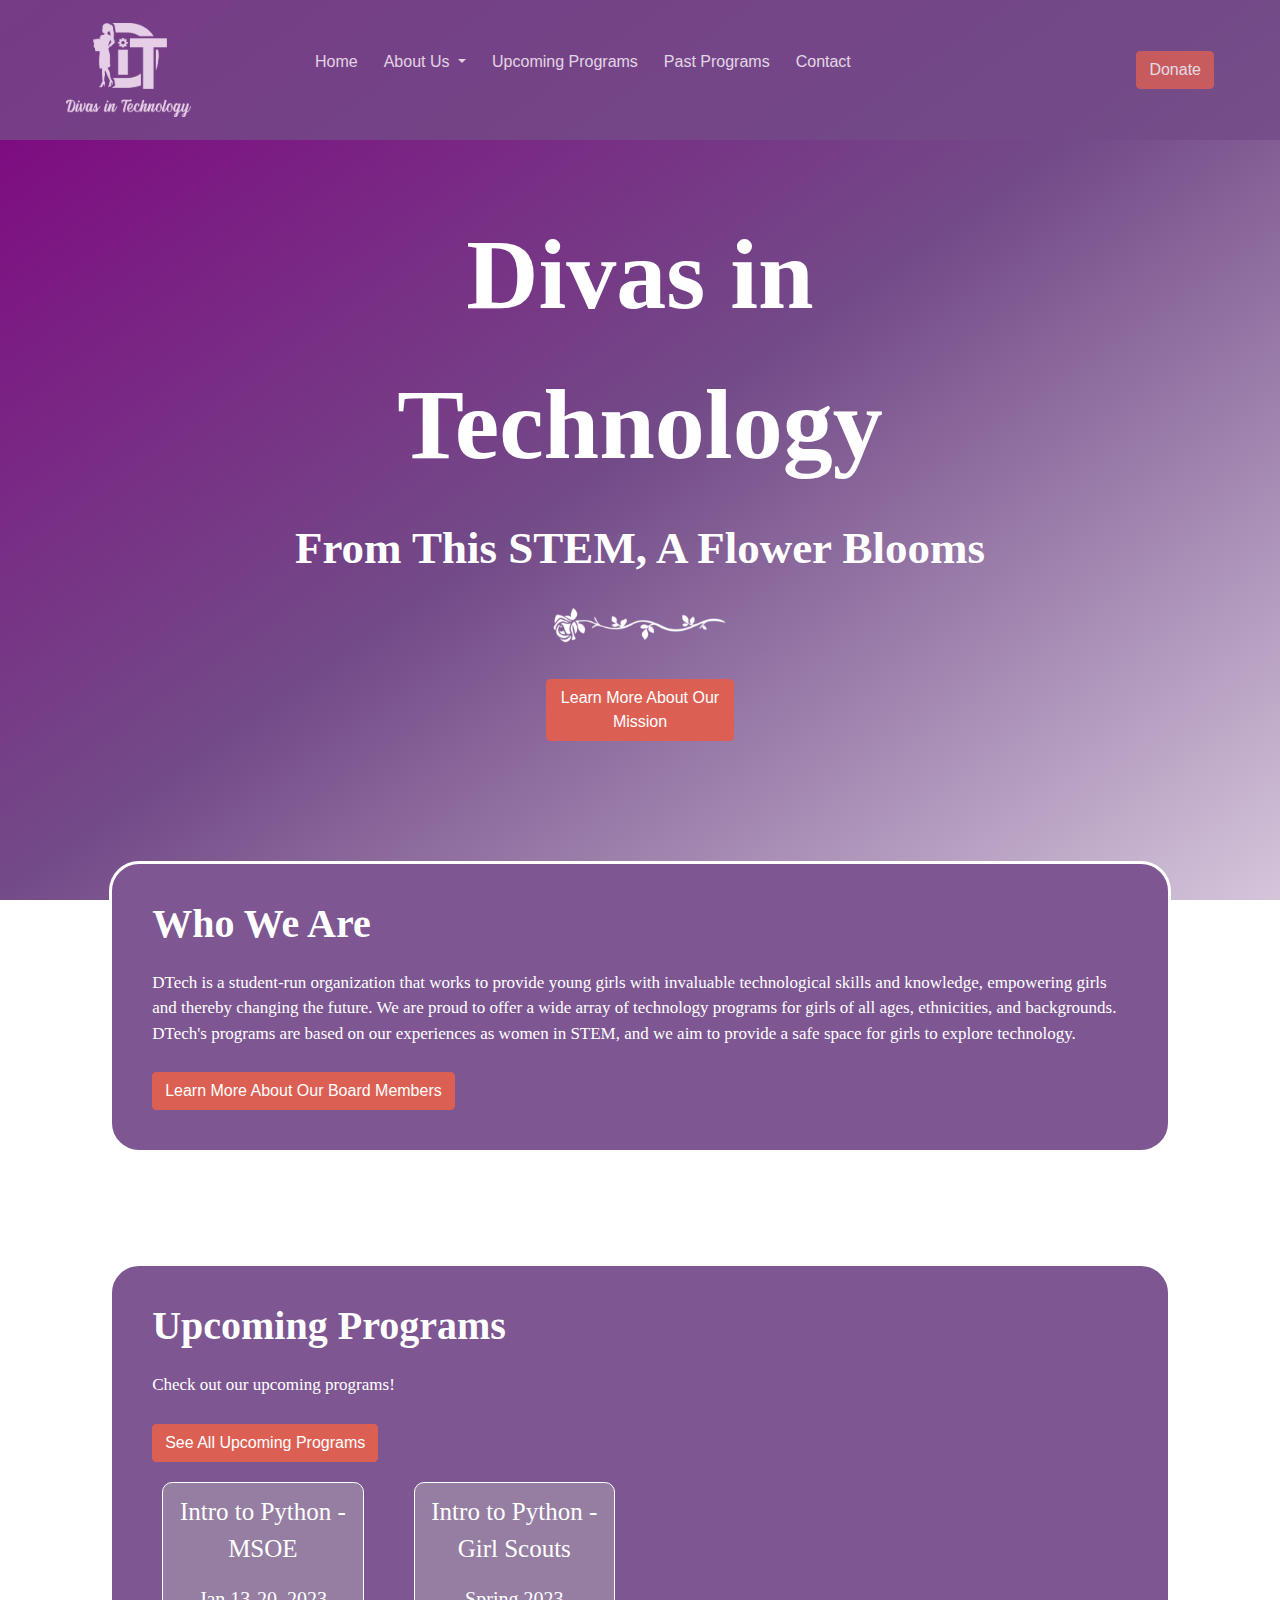
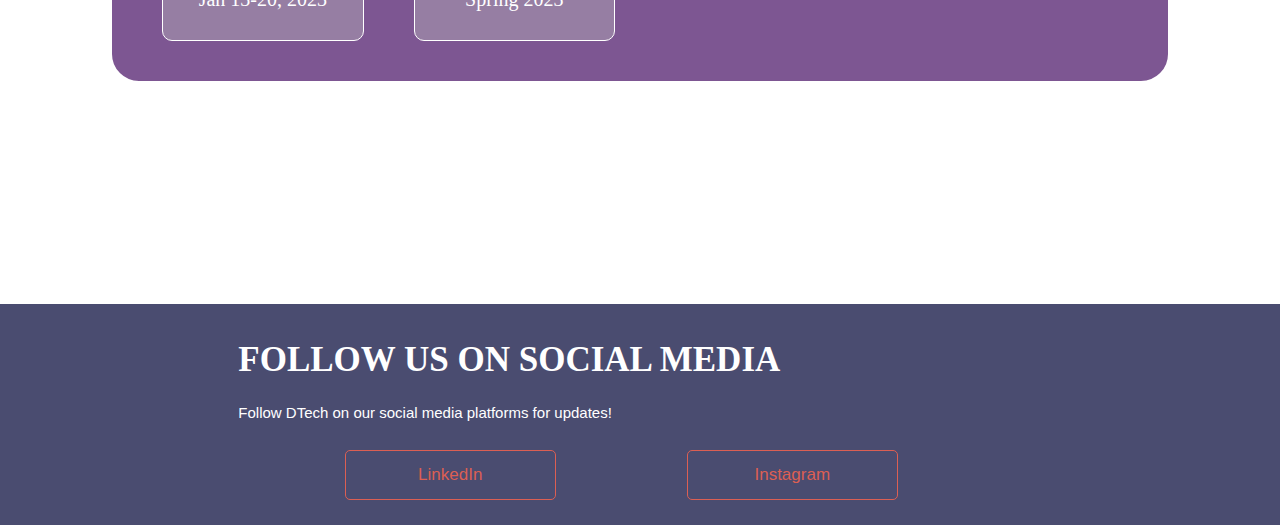
<file: index.html>
<!DOCTYPE html>
<html lang="en">
<head>
    <meta charset="UTF-8">
    <meta http-equiv="X-UA-Compatible" content="IE=edge">
    <meta name="viewport" content="width=device-width, initial-scale=1.0">
    <title>Divas in Technology</title>
    <link rel="stylesheet" href="styles/main.css">
    <link rel="stylesheet" href="styles/homePageStyles.css">
    <link rel="stylesheet" href="https://stackpath.bootstrapcdn.com/bootstrap/4.3.1/css/bootstrap.min.css" integrity="sha384-ggOyR0iXCbMQv3Xipma34MD+dH/1fQ784/j6cY/iJTQUOhcWr7x9JvoRxT2MZw1T" crossorigin="anonymous">
</head>
<body id="home-page">
    <!-- Navbar -->
    <nav class="navbar fixed-top navbar-expand-lg">
        <a class="navbar-brand" href="index.html"><img src="images/logo.png" id="navbar-logo"></a>
        <button class="navbar-toggler" type="button" data-toggle="collapse" data-target="#navbarNavDropdown" aria-controls="navbarNavDropdown" aria-expanded="false" aria-label="Toggle navigation">
            <img src="images/menuIcon.png" id="menu-icon">
            <span class="navbar-toggler-icon"></span>
        </button>

        <div class="collapse navbar-collapse" id="navbarNavDropdown">
            <ul class="navbar-nav mr-auto">
                <li class="nav-item active">
                    <a class="nav-link" href="index.html">Home <span class="sr-only">(current)</span></a>
                </li>
                <li class="nav-item dropdown">
                    <p class="nav-link dropdown-toggle" id="navbarDropdownMenuLink" data-toggle="dropdown" aria-haspopup="true" aria-expanded="false">
                        About Us
                    </p>
                    <div class="dropdown-menu" aria-labelledby="navbarDropdownMenuLink">
                        <a class="dropdown-item" href="pages/mission.html">Our Mission and Vision</a>
                        <a class="dropdown-item" href="pages/boardMembers.html">Board Members</a>
                        <a class="dropdown-item" href="pages/partners.html">Partners</a>
                        <a class="dropdown-item" href="pages/volunteers.html">Volunteers</a>
                    </div>
                </li>
                <li class="nav-item">
                    <a class="nav-link" href="pages/upcomingPrograms.html">Upcoming Programs</a>
                </li>
                <li class="nav-item">
                    <a class="nav-link" href="pages/pastPrograms.html">Past Programs</a>
                </li>
                <li class="nav-item">
                    <a class="nav-link" href="pages/contactUs.html">Contact</a>
                </li>
            </ul>
            <span class="navbar-text">
                <a href="#" target="_blank">
                    <button class="btn my-2 my-sm-0" id="donate-btn">Donate</button>
                </a>
            </span>
            <!-- <form class="form-inline my-2 my-lg-0">
                <input class="form-control mr-sm-2" type="search" placeholder="Search" aria-label="Search">
                <button class="btn my-2 my-sm-0" id="search-btn" type="submit">Search</button>
            </form> -->
        </div>
    </nav>

    <!-- Content -->
    <div class="container.fluid">
        <div class="row" style="margin-top: 100px;">
            <div class="col-md-2"></div>
            <div class="col-md-8" id="title">
                Divas in Technology
            </div>
        </div>
        <div class="row">
            <div class="col-md-2"></div>
            <div class="col-md-8" id="flower-motto">
                From This STEM, A Flower Blooms
            </div>
        </div>
        <div class="row">
            <div class="col-md-5"></div>
            <div class="col-md-2">
                <img src="images/flowerDivider.png" id="flower-divider">
            </div>
        </div>
        <div class="row">
            <div class="col-md-5"></div>
            <div class="col-md-2">
                <a href="pages/mission.html" role="button" class="btn btn-dark" id="link-btn">Learn More About Our Mission</a>
            </div>
        </div>
        
        <div class="row break-pt" id="arrow-link"></div>
        <div class="row">
            <div class="col-md-1"></div>
            <div class="col-md-10">
                <div class="box">
                    <p class="box-title">Who We Are</p>
                    <p class="box-paragraph">
                        DTech is a student-run organization that works to provide young girls with invaluable technological skills and knowledge, 
                        empowering girls and thereby changing the future. We are proud to offer a wide array of technology programs for girls of all ages, 
                        ethnicities, and backgrounds. DTech's programs are based on our experiences as women in STEM, and we aim to provide a safe space for 
                        girls to explore technology.
                    </p>
                    <a href="pages/boardMembers.html" role="button" class="btn btn-dark" id="link-btn">Learn More About Our Board Members</a>
                </div>
            </div>
        </div>
        <div class="row break-pt" id="arrow-link"></div>
        <div class="row">
            <div class="col-md-1"></div>
            <div class="col-md-10">
                <div class="box">
                    <p class="box-title">Upcoming Programs</p>
                    <p class="box-paragraph">
                        Check out our upcoming programs!
                    </p>
                    <a href="pages/upcomingPrograms.html" role="button" class="btn btn-dark" id="link-btn">See All Upcoming Programs</a>
                    <div class="row">
                        <div class="col-md-3">
                            <a href="pages/upcomingPrograms.html#program1" role="button" class="btn" id="upcoming-box">
                                <p class="program-title">Intro to Python - MSOE</p>
                                <p class="program-date">Jan 13-20, 2023</p>
                            </a>
                        </div>
                        <div class="col-md-3 upcoming-box">
                            <a href="pages/upcomingPrograms.html#program1" role="button" class="btn" id="upcoming-box">
                                <p class="program-title">Intro to Python - Girl Scouts</p>
                                <p class="program-date">Spring 2023</p>
                            </a>
                        </div>
                        <!-- Place holder -->
                        <!-- <div class="col-md-3 upcoming-box">
                            <p class="program-title">PROGRAM TITLE</p>
                            <p class="program-date">PROGRAM DATES</p>
                        </div> -->
                    </div>
                    <!-- Place holder -->
                    <!-- <div class="row">
                        <div class="col-md-3 upcoming-box">
                            <p class="program-title">PROGRAM TITLE</p>
                            <p class="program-date">PROGRAM DATES</p>
                        </div>
                    </div> -->
                </div>
            </div>
        </div>
        <div class="row break-pt" id="arrow-link"></div>


        <!-- Contact Us -->
        <div class="row break-pt"></div>
        <div class="row contact-bg">
            <div class="col-md-2"></div>
            <div class="col-md-8">
                <p id="contact-title">FOLLOW US ON SOCIAL MEDIA</p>
                <p id="contact-message">Follow DTech on our social media platforms for updates!</p>
            </div>
        </div>
        <div class="row contact-bg">
            <div class="col-md-2"></div>
            <div class="col-md-8">
                <a href="https://www.linkedin.com/company/divas-in-technology" target="_blank" class="link">
                    <button class="social-media">
                        LinkedIn
                    </button>
                </a>
                <a href="https://www.instagram.com/tech.divas/" target="_blank" class="link">
                    <button class="social-media">
                        Instagram
                    </button>
                </a>
            </div>
        </div>
    </div>

<!-- Bootstrap Javascript Links -->
<script src="https://code.jquery.com/jquery-3.3.1.slim.min.js" integrity="sha384-q8i/X+965DzO0rT7abK41JStQIAqVgRVzpbzo5smXKp4YfRvH+8abtTE1Pi6jizo" crossorigin="anonymous"></script>
<script src="https://cdnjs.cloudflare.com/ajax/libs/popper.js/1.14.7/umd/popper.min.js" integrity="sha384-UO2eT0CpHqdSJQ6hJty5KVphtPhzWj9WO1clHTMGa3JDZwrnQq4sF86dIHNDz0W1" crossorigin="anonymous"></script>
<script src="https://stackpath.bootstrapcdn.com/bootstrap/4.3.1/js/bootstrap.min.js" integrity="sha384-JjSmVgyd0p3pXB1rRibZUAYoIIy6OrQ6VrjIEaFf/nJGzIxFDsf4x0xIM+B07jRM" crossorigin="anonymous"></script>
</body>
</html>
</file>
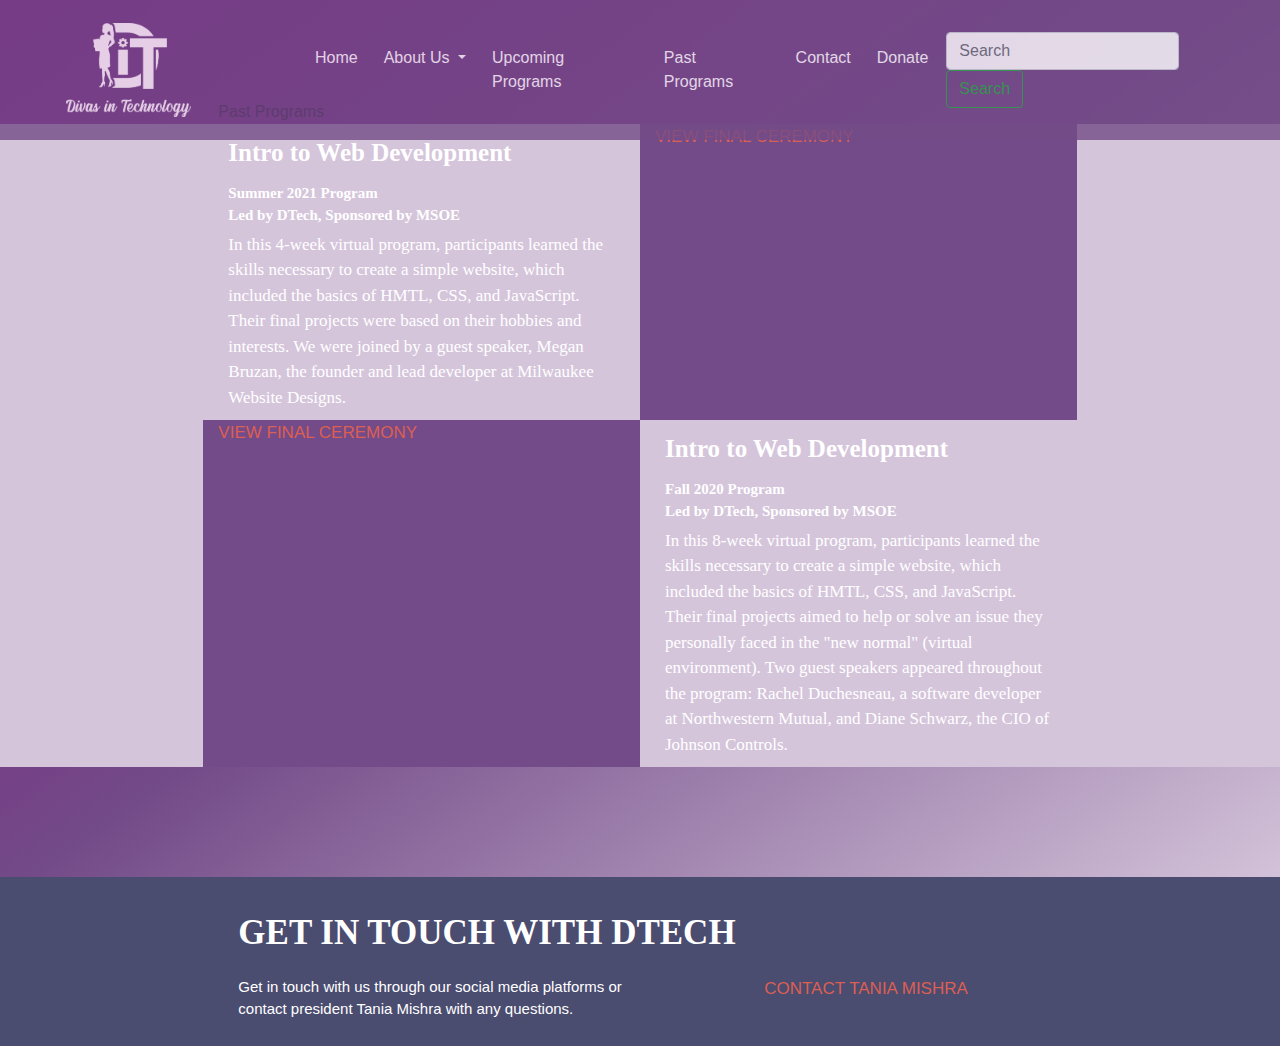
<file: pages/aboutUs.html>
<!DOCTYPE html>
<html lang="en">
<head>
    <meta charset="UTF-8">
    <meta http-equiv="X-UA-Compatible" content="IE=edge">
    <meta name="viewport" content="width=device-width, initial-scale=1.0">
    <title>Divas in Technology</title>
    <link rel="stylesheet" href="../styles/main.css">
    <link rel="stylesheet" href="../styles/pastProgramsStyles.css">
    <link rel="stylesheet" href="https://stackpath.bootstrapcdn.com/bootstrap/4.3.1/css/bootstrap.min.css" integrity="sha384-ggOyR0iXCbMQv3Xipma34MD+dH/1fQ784/j6cY/iJTQUOhcWr7x9JvoRxT2MZw1T" crossorigin="anonymous">
</head>
<body id="past-programs">
    <!-- Navbar -->
    <nav class="navbar fixed-top navbar-expand-lg">
        <a class="navbar-brand" href="../index.html"><img src="../images/logo.png" id="navbar-logo"></a>
        <button class="navbar-toggler" type="button" data-toggle="collapse" data-target="#navbarNavDropdown" aria-controls="navbarNavDropdown" aria-expanded="false" aria-label="Toggle navigation">
            <span class="navbar-toggler-icon"></span>
        </button>

        <div class="collapse navbar-collapse" id="navbarNavDropdown">
            <ul class="navbar-nav mr-auto">
                <li class="nav-item active">
                    <a class="nav-link" href="../index.html">Home <span class="sr-only">(current)</span></a>
                </li>
                <li class="nav-item dropdown">
                    <a class="nav-link dropdown-toggle" href="aboutUs.html" id="navbarDropdownMenuLink" data-toggle="dropdown" aria-haspopup="true" aria-expanded="false">
                        About Us
                    </a>
                    <div class="dropdown-menu" aria-labelledby="navbarDropdownMenuLink">
                        <a class="dropdown-item" href="boardMembers.html">Board Members</a>
                        <a class="dropdown-item" href="partners.html">Partners</a>
                        <a class="dropdown-item" href="volunteers.html">Volunteers</a>
                    </div>
                </li>
                <li class="nav-item">
                    <a class="nav-link" href="upcomingPrograms.html">Upcoming Programs</a>
                </li>
                <li class="nav-item">
                    <a class="nav-link" href="pastPrograms.html">Past Programs</a>
                </li>
                <li class="nav-item">
                    <a class="nav-link" href="contactUs.html">Contact</a>
                </li>
                <li class="nav-item">
                    <a class="nav-link" href="#">Donate</a>
                </li>
            </ul>
            <form class="form-inline my-2 my-lg-0">
                <input class="form-control mr-sm-2" type="search" placeholder="Search" aria-label="Search">
                <button class="btn btn-outline-success my-2 my-sm-0" type="submit">Search</button>
            </form>
        </div>
    </nav>

    <!-- Content -->
    <div class="container.fluid">
        <div class="row" style="margin-top: 100px;">
            <div class="col-md-2"></div>
            <div class="col-md-8" id="title">
                Past Programs
            </div>
        </div>
        <div class="row main-bg">
            <div class="col-md-2"></div>
            <div class="col-md-4 program-bg">
                <p class="program-title">Intro to Web Development</p>
                <p class="program-subheading">Summer 2021 Program</p>
                <p class="program-subheading">Led by DTech, Sponsored by MSOE</p>
                <p class="program-description">
                    In this 4-week virtual program, participants learned the skills necessary to create a simple website, which included the basics of HMTL, CSS, and JavaScript. Their final projects were based on their hobbies and interests. We were joined by a guest speaker, Megan Bruzan, the founder and lead developer at Milwaukee Website Designs.
                </p>
            </div>
            <div class="col-md-4 ceremony-bg">
                <!-- Add group picture here -->
                <a href="#" class="link ceremony-link">VIEW FINAL CEREMONY</a>
            </div>
        </div>
        <div class="row main-bg">
            <div class="col-md-2"></div>
            <div class="col-md-4 ceremony-bg">
                <!-- Add group picture here -->
                <a href="#" class="link ceremony-link">VIEW FINAL CEREMONY</a>
            </div>
            <div class="col-md-4 program-bg">
                <p class="program-title">Intro to Web Development</p>
                <p class="program-subheading">Fall 2020 Program</p>
                <p class="program-subheading">Led by DTech, Sponsored by MSOE</p>
                <p class="program-description">
                    In this 8-week virtual program, participants learned the skills necessary to create a simple website, which included the basics of HMTL, CSS, and JavaScript. Their final projects aimed to help or solve an issue they personally faced in the "new normal" (virtual environment). Two guest speakers appeared throughout the program: Rachel Duchesneau, a software developer at Northwestern Mutual, and Diane Schwarz, the CIO of Johnson Controls.
                </p>
            </div>
        </div>
        <!-- Contact Us -->
        <div class="row break-pt"></div>
        <div class="row contact-bg">
            <div class="col-md-2"></div>
            <div class="col-md-8">
                <p id="contact-title">GET IN TOUCH WITH DTECH</p>
                <!-- Add line break here -->
            </div>
        </div>
        <div class="row contact-bg">
            <div class="col-md-2"></div>
            <div class="col-md-4">
                <p id="contact-message">Get in touch with us through our social media platforms or contact president Tania Mishra with any questions.</p>
            </div>
            <div class="col-md-1"></div>
            <div class="col-md-3">
                <a href="#" class="link" id="contact-tania">CONTACT TANIA MISHRA</a>
                <!-- Add Instagram and LinkedIn links here -->
            </div>
        </div>
    </div>

<!-- Bootstrap Javascript Links -->
<script src="https://code.jquery.com/jquery-3.3.1.slim.min.js" integrity="sha384-q8i/X+965DzO0rT7abK41JStQIAqVgRVzpbzo5smXKp4YfRvH+8abtTE1Pi6jizo" crossorigin="anonymous"></script>
<script src="https://cdnjs.cloudflare.com/ajax/libs/popper.js/1.14.7/umd/popper.min.js" integrity="sha384-UO2eT0CpHqdSJQ6hJty5KVphtPhzWj9WO1clHTMGa3JDZwrnQq4sF86dIHNDz0W1" crossorigin="anonymous"></script>
<script src="https://stackpath.bootstrapcdn.com/bootstrap/4.3.1/js/bootstrap.min.js" integrity="sha384-JjSmVgyd0p3pXB1rRibZUAYoIIy6OrQ6VrjIEaFf/nJGzIxFDsf4x0xIM+B07jRM" crossorigin="anonymous"></script>
</body>
</html>
</file>
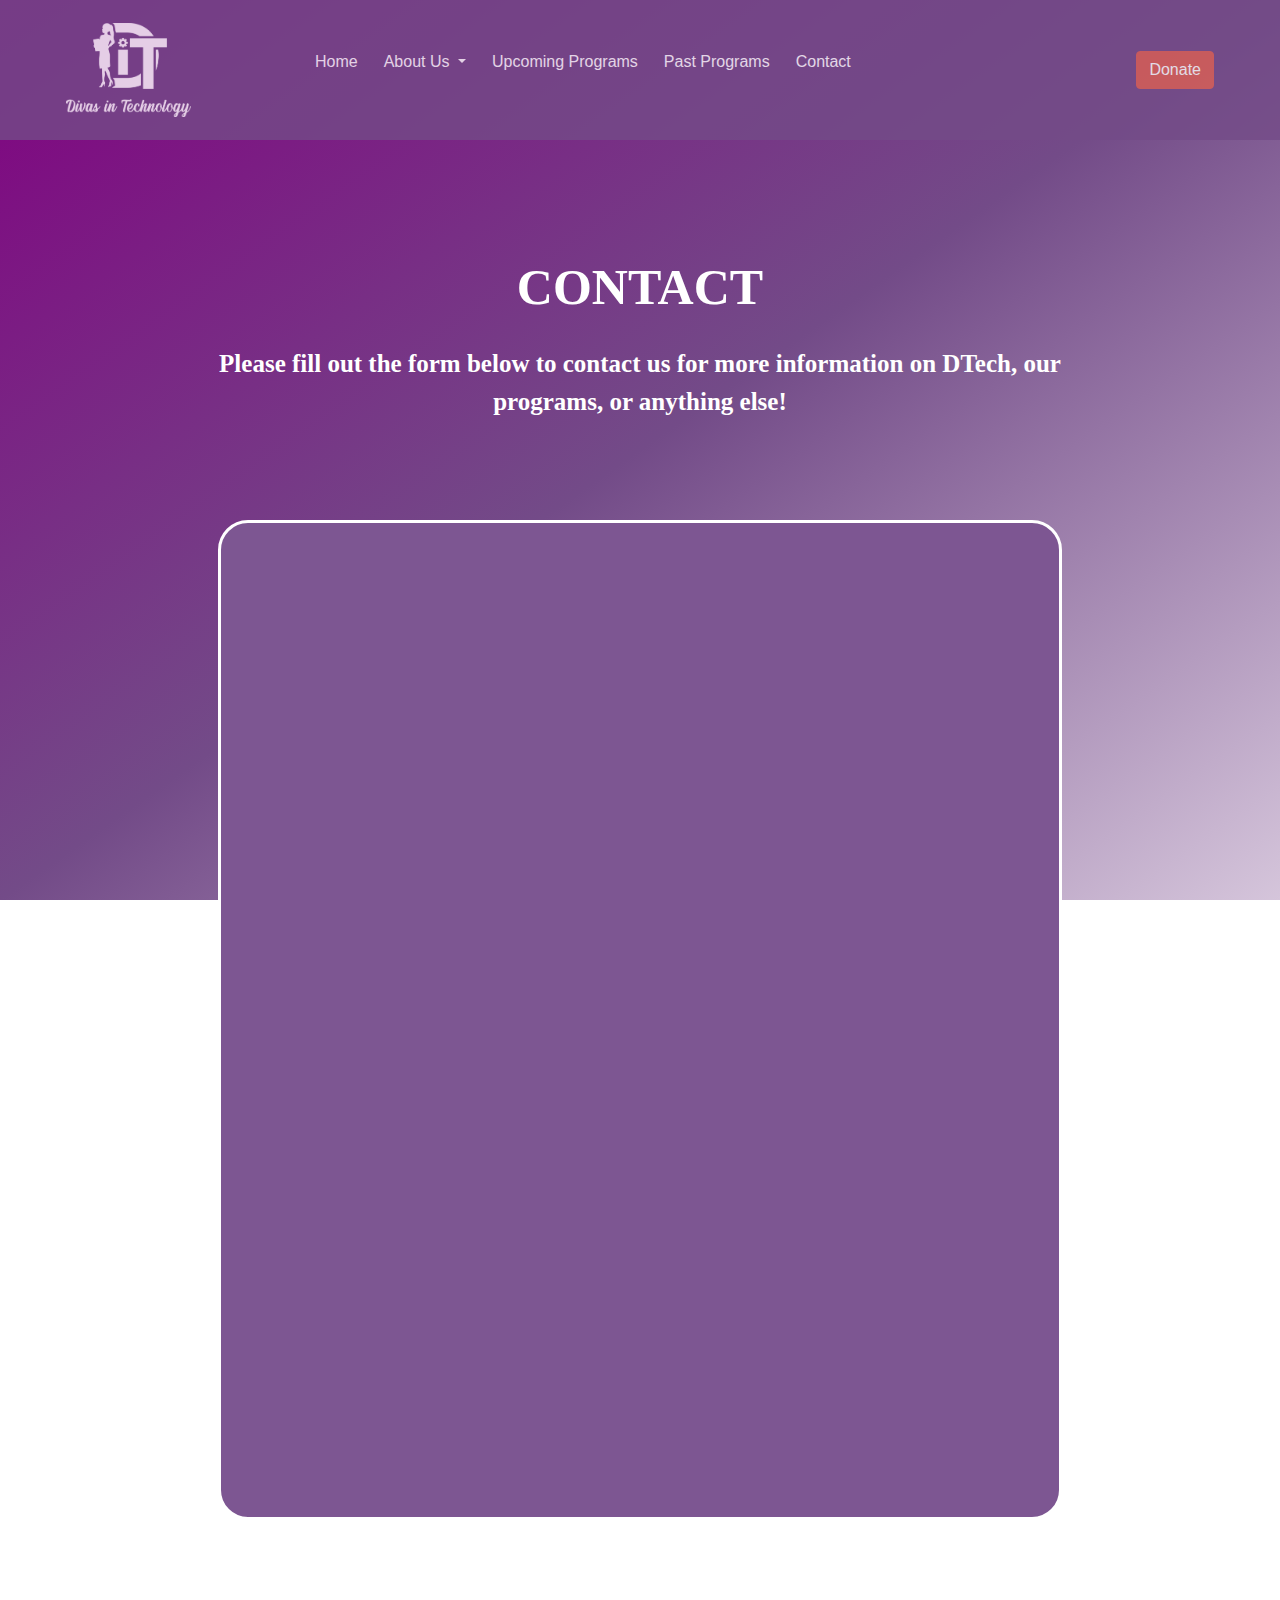
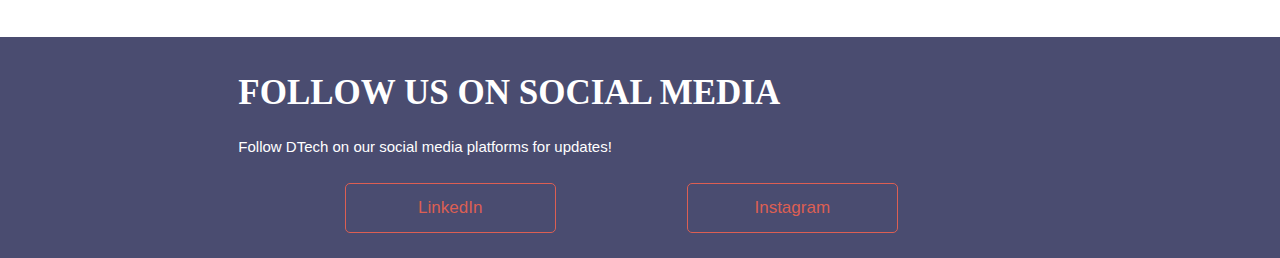
<file: pages/contactUs.html>
<!DOCTYPE html>
<html lang="en">
<head>
    <meta charset="UTF-8">
    <meta http-equiv="X-UA-Compatible" content="IE=edge">
    <meta name="viewport" content="width=device-width, initial-scale=1.0">
    <title>Divas in Technology</title>
    <link rel="stylesheet" href="../styles/main.css">
    <link rel="stylesheet" href="../styles/contactUsStyles.css">
    <link rel="stylesheet" href="https://stackpath.bootstrapcdn.com/bootstrap/4.3.1/css/bootstrap.min.css" integrity="sha384-ggOyR0iXCbMQv3Xipma34MD+dH/1fQ784/j6cY/iJTQUOhcWr7x9JvoRxT2MZw1T" crossorigin="anonymous">
</head>
<body id="contact">
    <!-- Navbar -->
    <nav class="navbar fixed-top navbar-expand-lg">
        <a class="navbar-brand" href="../index.html"><img src="../images/logo.png" id="navbar-logo"></a>
        <button class="navbar-toggler" type="button" data-toggle="collapse" data-target="#navbarNavDropdown" aria-controls="navbarNavDropdown" aria-expanded="false" aria-label="Toggle navigation">
            <img src="../images/menuIcon.png" id="menu-icon">
            <span class="navbar-toggler-icon"></span>
        </button>

        <div class="collapse navbar-collapse" id="navbarNavDropdown">
            <ul class="navbar-nav mr-auto">
                <li class="nav-item">
                    <a class="nav-link" href="../index.html">Home <span class="sr-only">(current)</span></a>
                </li>
                <li class="nav-item dropdown">
                    <p class="nav-link dropdown-toggle" id="navbarDropdownMenuLink" data-toggle="dropdown" aria-haspopup="true" aria-expanded="false">
                        About Us
                    </p>
                    <div class="dropdown-menu" aria-labelledby="navbarDropdownMenuLink">
                        <a class="dropdown-item" href="mission.html">Our Mission and Vision</a>
                        <a class="dropdown-item" href="boardMembers.html">Board Members</a>
                        <a class="dropdown-item" href="partners.html">Partners</a>
                        <a class="dropdown-item" href="volunteers.html">Volunteers</a>
                    </div>
                </li>
                <li class="nav-item">
                    <a class="nav-link" href="upcomingPrograms.html">Upcoming Programs</a>
                </li>
                <li class="nav-item">
                    <a class="nav-link" href="pastPrograms.html">Past Programs</a>
                </li>
                <li class="nav-item active">
                    <a class="nav-link" href="contactUs.html">Contact</a>
                </li>
            </ul>
            <span class="navbar-text">
                <a href="#" target="_blank">
                    <button class="btn my-2 my-sm-0" id="donate-btn">Donate</button>
                </a>
            </span>
            <!-- <form class="form-inline my-2 my-lg-0">
                <input class="form-control mr-sm-2" type="search" placeholder="Search" aria-label="Search">
                <button class="btn my-2 my-sm-0" id="search-btn" type="submit">Search</button>
            </form> -->
        </div>
    </nav>

    <!-- Content -->
    <div class="container.fluid">
        <div class="row" style="margin-top: 100px;">
            <div class="col-md-2"></div>
            <div class="col-md-8" id="page-title">
                CONTACT
                <p class="page-subheading">Please fill out the form below to contact us for more information on DTech, our programs, or anything else!</p>
            </div>
        </div>
        <div class="row">
            <div class="col-md-2"></div>
            <div class="col-md-8">
                <iframe src="https://docs.google.com/forms/d/e/1FAIpQLSe2LGkICxgypgIZey9QchL61PFd9nmC19wFeN0f9G57LEFGTA/viewform?embedded=true" frameborder="0" marginheight="0" marginwidth="0" id="contact-form">Loading…</iframe>
            </div>
        </div>
        
        <!-- Contact Us -->
        <div class="row break-pt"></div>
        <div class="row contact-bg">
            <div class="col-md-2"></div>
            <div class="col-md-8">
                <p id="contact-title">FOLLOW US ON SOCIAL MEDIA</p>
                <p id="contact-message">Follow DTech on our social media platforms for updates!</p>
            </div>
        </div>
        <div class="row contact-bg">
            <div class="col-md-2"></div>
            <div class="col-md-8">
                <a href="https://www.linkedin.com/company/divas-in-technology" target="_blank" class="link">
                    <button class="social-media">
                        LinkedIn
                    </button>
                </a>
                <a href="https://www.instagram.com/tech.divas/" target="_blank" class="link">
                    <button class="social-media">
                        Instagram
                    </button>
                </a>
            </div>
        </div>
    </div>
    </div>

<!-- Bootstrap Javascript Links -->
<script src="https://code.jquery.com/jquery-3.3.1.slim.min.js" integrity="sha384-q8i/X+965DzO0rT7abK41JStQIAqVgRVzpbzo5smXKp4YfRvH+8abtTE1Pi6jizo" crossorigin="anonymous"></script>
<script src="https://cdnjs.cloudflare.com/ajax/libs/popper.js/1.14.7/umd/popper.min.js" integrity="sha384-UO2eT0CpHqdSJQ6hJty5KVphtPhzWj9WO1clHTMGa3JDZwrnQq4sF86dIHNDz0W1" crossorigin="anonymous"></script>
<script src="https://stackpath.bootstrapcdn.com/bootstrap/4.3.1/js/bootstrap.min.js" integrity="sha384-JjSmVgyd0p3pXB1rRibZUAYoIIy6OrQ6VrjIEaFf/nJGzIxFDsf4x0xIM+B07jRM" crossorigin="anonymous"></script>
</body>
</html>
</file>
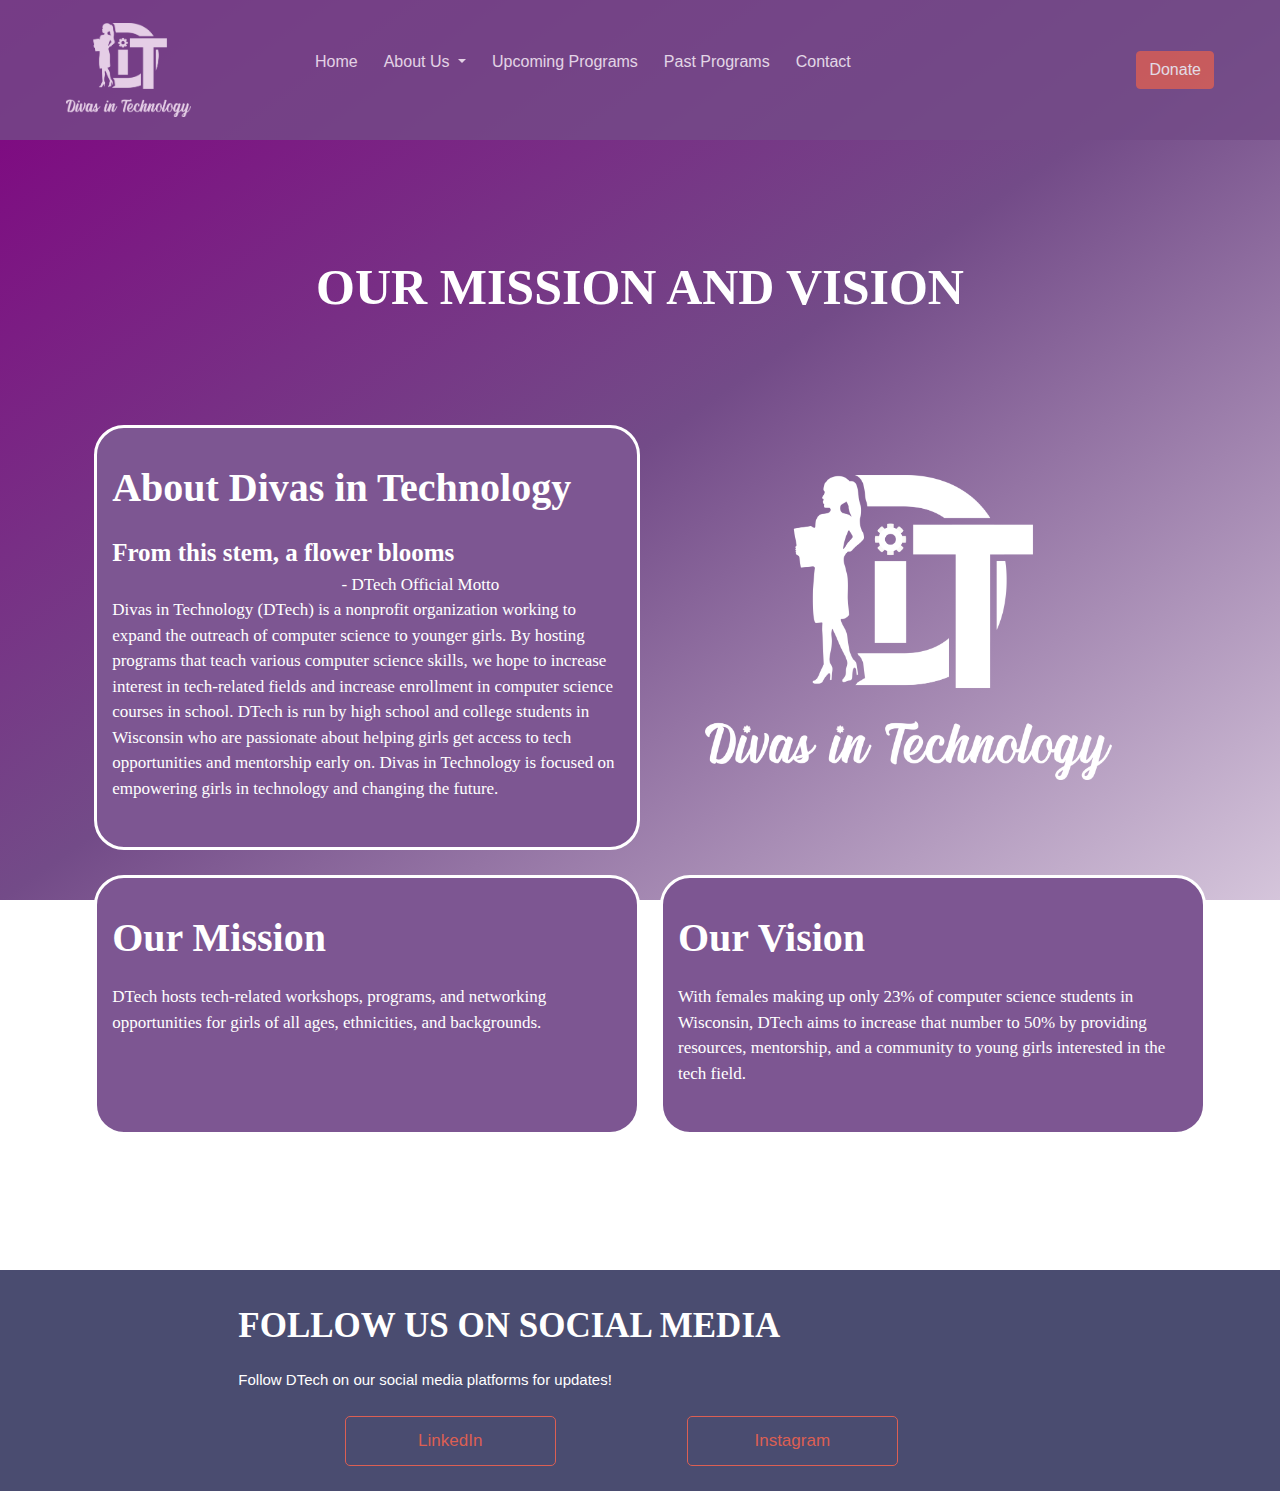
<file: pages/mission.html>
<!DOCTYPE html>
<html lang="en">
<head>
    <meta charset="UTF-8">
    <meta http-equiv="X-UA-Compatible" content="IE=edge">
    <meta name="viewport" content="width=device-width, initial-scale=1.0">
    <title>Divas in Technology</title>
    <link rel="stylesheet" href="../styles/main.css">
    <link rel="stylesheet" href="../styles/missionStyles.css">
    <link rel="stylesheet" href="https://stackpath.bootstrapcdn.com/bootstrap/4.3.1/css/bootstrap.min.css" integrity="sha384-ggOyR0iXCbMQv3Xipma34MD+dH/1fQ784/j6cY/iJTQUOhcWr7x9JvoRxT2MZw1T" crossorigin="anonymous">
</head>
<body id="our-mission">
    <!-- Navbar -->
    <nav class="navbar fixed-top navbar-expand-lg">
        <a class="navbar-brand" href="../index.html"><img src="../images/logo.png" id="navbar-logo"></a>
        <button class="navbar-toggler" type="button" data-toggle="collapse" data-target="#navbarNavDropdown" aria-controls="navbarNavDropdown" aria-expanded="false" aria-label="Toggle navigation">
            <img src="../images/menuIcon.png" id="menu-icon">
            <span class="navbar-toggler-icon"></span>
        </button>

        <div class="collapse navbar-collapse" id="navbarNavDropdown">
            <ul class="navbar-nav mr-auto">
                <li class="nav-item">
                    <a class="nav-link" href="../index.html">Home <span class="sr-only">(current)</span></a>
                </li>
                <li class="nav-item dropdown">
                    <p class="nav-link dropdown-toggle" id="navbarDropdownMenuLink" data-toggle="dropdown" aria-haspopup="true" aria-expanded="false">
                        About Us
                    </p>
                    <div class="dropdown-menu" aria-labelledby="navbarDropdownMenuLink">
                        <a class="dropdown-item" href="mission.html">Our Mission and Vision</a>
                        <a class="dropdown-item" href="boardMembers.html">Board Members</a>
                        <a class="dropdown-item" href="partners.html">Partners</a>
                        <a class="dropdown-item" href="volunteers.html">Volunteers</a>
                    </div>
                </li>
                <li class="nav-item">
                    <a class="nav-link" href="upcomingPrograms.html">Upcoming Programs</a>
                </li>
                <li class="nav-item">
                    <a class="nav-link" href="pastPrograms.html">Past Programs</a>
                </li>
                <li class="nav-item">
                    <a class="nav-link" href="contactUs.html">Contact</a>
                </li>
            </ul>
            <span class="navbar-text">
                <a href="#" target="_blank">
                    <button class="btn my-2 my-sm-0" id="donate-btn">Donate</button>
                </a>
            </span>
            <!-- <form class="form-inline my-2 my-lg-0">
                <input class="form-control mr-sm-2" type="search" placeholder="Search" aria-label="Search">
                <button class="btn my-2 my-sm-0" id="search-btn" type="submit">Search</button>
            </form> -->
        </div>
    </nav>

    <!-- Content -->
    <div class="container.fluid">
        <div class="row" style="margin-top: 100px;">
            <div class="col-md-2"></div>
            <div class="col-md-8" id="page-title">
                OUR MISSION AND VISION
            </div>
        </div>
        <div class="row">
            <div class="col-md-1"></div>
            <div class="col-md-5 box">
                <p class="box-title">About Divas in Technology</p>
                <p class="motto">From this stem, a flower blooms</p>
                <p class="motto-subheading">- DTech Official Motto</p>
                <p class="box-paragraph">
                    Divas in Technology (DTech) is a nonprofit organization working to expand the outreach of computer science to younger girls. By hosting programs that teach various computer science skills, we hope to increase interest in tech-related fields and increase enrollment in computer science courses in school. DTech is run by high school and college students in Wisconsin who are passionate about helping girls get access to tech opportunities and mentorship early on. Divas in Technology is focused on empowering girls in technology and changing the future.
                </p>
                <!-- 501(c)(3) NPO -->
            </div>
            <div class="col-md-4">
                <img src="../images/logo.png" id="logo">

            </div>
        </div>
        <div class="row">
            <div class="col-md-1"></div>
            <div class="col-md-5 box left">
                <p class="box-title">Our Mission</p>
                <p class="box-paragraph">
                    DTech hosts tech-related workshops, programs, and networking opportunities for girls of all ages, ethnicities, and backgrounds.
                </p>
            </div>
            <div class="col-md-5 box">
                <p class="box-title">Our Vision</p>
                <p class="box-paragraph">
                    With females making up only 23% of computer science students in Wisconsin, DTech aims to increase that number to 50% by providing resources, mentorship, and a community to young girls interested in the tech field.
                </p>
            </div>
        </div>
        
        <!-- Contact Us -->
        <div class="row break-pt"></div>
        <div class="row contact-bg">
            <div class="col-md-2"></div>
            <div class="col-md-8">
                <p id="contact-title">FOLLOW US ON SOCIAL MEDIA</p>
                <p id="contact-message">Follow DTech on our social media platforms for updates!</p>
            </div>
        </div>
        <div class="row contact-bg">
            <div class="col-md-2"></div>
            <div class="col-md-8">
                <a href="https://www.linkedin.com/company/divas-in-technology" target="_blank" class="link">
                    <button class="social-media">
                        LinkedIn
                    </button>
                </a>
                <a href="https://www.instagram.com/tech.divas/" target="_blank" class="link">
                    <button class="social-media">
                        Instagram
                    </button>
                </a>
            </div>
        </div>
    </div>
    </div>

<!-- Bootstrap Javascript Links -->
<script src="https://code.jquery.com/jquery-3.3.1.slim.min.js" integrity="sha384-q8i/X+965DzO0rT7abK41JStQIAqVgRVzpbzo5smXKp4YfRvH+8abtTE1Pi6jizo" crossorigin="anonymous"></script>
<script src="https://cdnjs.cloudflare.com/ajax/libs/popper.js/1.14.7/umd/popper.min.js" integrity="sha384-UO2eT0CpHqdSJQ6hJty5KVphtPhzWj9WO1clHTMGa3JDZwrnQq4sF86dIHNDz0W1" crossorigin="anonymous"></script>
<script src="https://stackpath.bootstrapcdn.com/bootstrap/4.3.1/js/bootstrap.min.js" integrity="sha384-JjSmVgyd0p3pXB1rRibZUAYoIIy6OrQ6VrjIEaFf/nJGzIxFDsf4x0xIM+B07jRM" crossorigin="anonymous"></script>
</body>
</html>
</file>
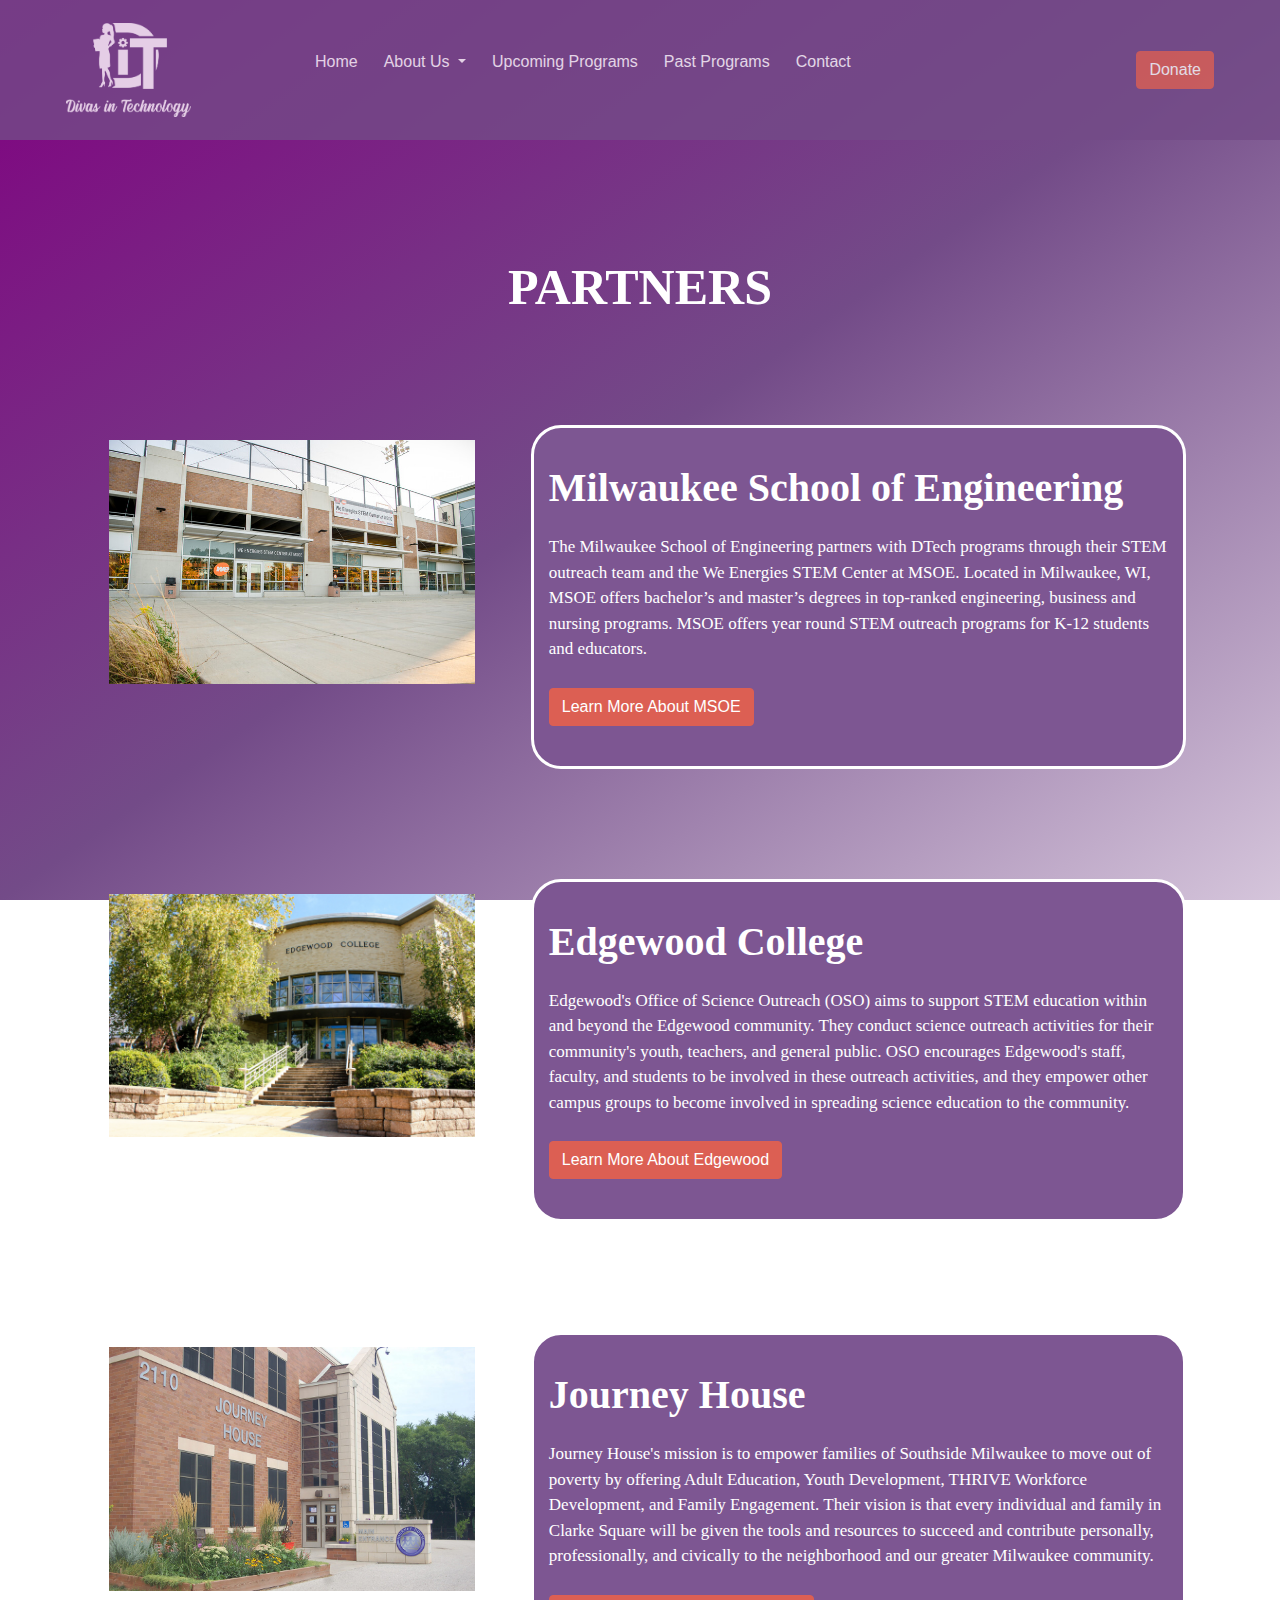
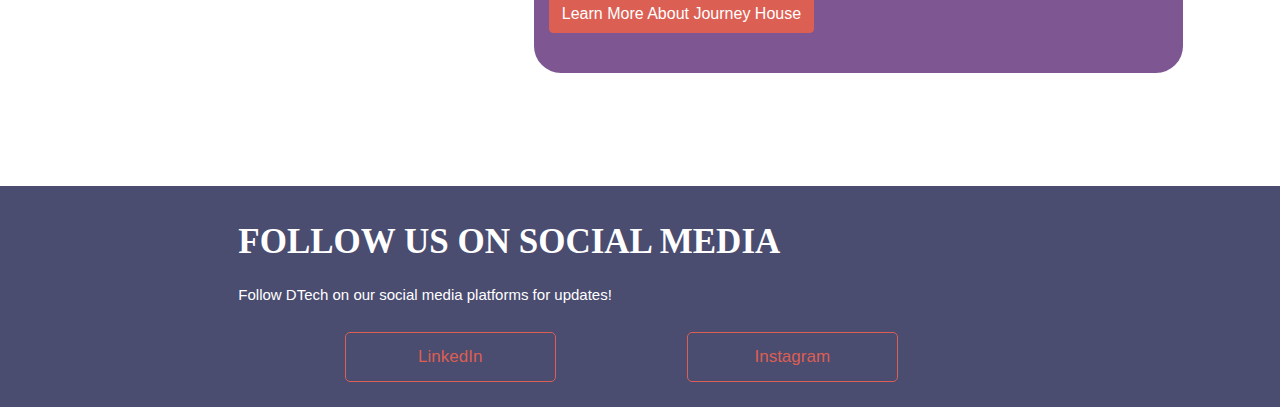
<file: pages/partners.html>
<!DOCTYPE html>
<html lang="en">
<head>
    <meta charset="UTF-8">
    <meta http-equiv="X-UA-Compatible" content="IE=edge">
    <meta name="viewport" content="width=device-width, initial-scale=1.0">
    <title>Divas in Technology</title>
    <link rel="stylesheet" href="../styles/main.css">
    <link rel="stylesheet" href="../styles/partnersStyles.css">
    <link rel="stylesheet" href="https://stackpath.bootstrapcdn.com/bootstrap/4.3.1/css/bootstrap.min.css" integrity="sha384-ggOyR0iXCbMQv3Xipma34MD+dH/1fQ784/j6cY/iJTQUOhcWr7x9JvoRxT2MZw1T" crossorigin="anonymous">
</head>
<body id="partners">
    <!-- Navbar -->
    <nav class="navbar fixed-top navbar-expand-lg">
        <a class="navbar-brand" href="../index.html"><img src="../images/logo.png" id="navbar-logo"></a>
        <button class="navbar-toggler" type="button" data-toggle="collapse" data-target="#navbarNavDropdown" aria-controls="navbarNavDropdown" aria-expanded="false" aria-label="Toggle navigation">
            <img src="../images/menuIcon.png" id="menu-icon">
            <span class="navbar-toggler-icon"></span>
        </button>

        <div class="collapse navbar-collapse" id="navbarNavDropdown">
            <ul class="navbar-nav mr-auto">
                <li class="nav-item">
                    <a class="nav-link" href="../index.html">Home <span class="sr-only">(current)</span></a>
                </li>
                <li class="nav-item dropdown">
                    <p class="nav-link dropdown-toggle" id="navbarDropdownMenuLink" data-toggle="dropdown" aria-haspopup="true" aria-expanded="false">
                        About Us
                    </p>
                    <div class="dropdown-menu" aria-labelledby="navbarDropdownMenuLink">
                        <a class="dropdown-item" href="mission.html">Our Mission and Vision</a>
                        <a class="dropdown-item" href="boardMembers.html">Board Members</a>
                        <a class="dropdown-item" href="partners.html">Partners</a>
                        <a class="dropdown-item" href="volunteers.html">Volunteers</a>
                    </div>
                </li>
                <li class="nav-item">
                    <a class="nav-link" href="upcomingPrograms.html">Upcoming Programs</a>
                </li>
                <li class="nav-item">
                    <a class="nav-link" href="pastPrograms.html">Past Programs</a>
                </li>
                <li class="nav-item">
                    <a class="nav-link" href="contactUs.html">Contact</a>
                </li>
            </ul>
            <span class="navbar-text">
                <a href="#" target="_blank">
                    <button class="btn my-2 my-sm-0" id="donate-btn">Donate</button>
                </a>
            </span>
            <!-- <form class="form-inline my-2 my-lg-0">
                <input class="form-control mr-sm-2" type="search" placeholder="Search" aria-label="Search">
                <button class="btn my-2 my-sm-0" id="search-btn" type="submit">Search</button>
            </form> -->
        </div>
    </nav>

    <!-- Content -->
    <div class="container.fluid">
        <div class="row" style="margin-top: 100px;">
            <div class="col-md-2"></div>
            <div class="col-md-8" id="page-title">
                PARTNERS
            </div>
        </div>
        <div class="row">
            <div class="col-md-1"></div>
            <div class="col-md-4 picture-box">
                <img src="../images/msoe.jpg" class="picture">
            </div>
            <div class="col-md-6 box">
                <p class="box-title">Milwaukee School of Engineering</p>
                <p class="box-paragraph">
                    The Milwaukee School of Engineering partners with DTech programs through their STEM outreach team and the We Energies STEM Center at MSOE.  Located in Milwaukee, WI, MSOE offers bachelor’s and master’s degrees in top-ranked engineering, business and nursing programs. MSOE offers year round STEM outreach programs for K-12 students and educators.
                </p>
                <a href="https://www.msoe.edu/" target="_blank" role="button" class="btn btn-dark" id="link-btn">Learn More About MSOE</a>
            </div>
        </div>
        <div class="row break-pt"></div>
        <div class="row">
            <div class="col-md-1"></div>
            <div class="col-md-4 picture-box">
                <img src="../images/edgewood.jpeg" class="picture">
            </div>
            <div class="col-md-6 box">
                <p class="box-title">Edgewood College</p>
                <p class="box-paragraph">
                    Edgewood's Office of Science Outreach (OSO) aims to support STEM education within and beyond the Edgewood community. 
                    They conduct science outreach activities for their community's youth, teachers, and general public. 
                    OSO encourages Edgewood's staff, faculty, and students to be involved in these outreach activities, and 
                    they empower other campus groups to become involved in spreading science education to the community.
                </p>
                <a href="https://www.edgewood.edu/outreach/science" target="_blank" role="button" class="btn btn-dark" id="link-btn">Learn More About Edgewood</a>
            </div>
        </div>
        <div class="row break-pt"></div>
        <div class="row">
            <div class="col-md-1"></div>
            <div class="col-md-4 picture-box">
                <img src="../images/journeyHouse.jpg" class="picture">
            </div>
            <div class="col-md-6 box">
                <p class="box-title">Journey House</p>
                <p class="box-paragraph">
                    Journey House's mission is to empower families of Southside Milwaukee to move out of poverty by offering Adult Education, Youth Development, THRIVE Workforce Development, and Family Engagement.
                    Their vision is that every individual and family in Clarke Square will be given the tools and resources to succeed and contribute personally, professionally, and civically to the neighborhood and our greater Milwaukee community.
                </p>
                <a href="http://www.journeyhouse.org/" target="_blank" role="button" class="btn btn-dark" id="link-btn">Learn More About Journey House</a>
            </div>
        </div>
        
        <!-- Contact Us -->
        <div class="row break-pt"></div>
        <div class="row contact-bg">
            <div class="col-md-2"></div>
            <div class="col-md-8">
                <p id="contact-title">FOLLOW US ON SOCIAL MEDIA</p>
                <p id="contact-message">Follow DTech on our social media platforms for updates!</p>
            </div>
        </div>
        <div class="row contact-bg">
            <div class="col-md-2"></div>
            <div class="col-md-8">
                <a href="https://www.linkedin.com/company/divas-in-technology" target="_blank" class="link">
                    <button class="social-media">
                        LinkedIn
                    </button>
                </a>
                <a href="https://www.instagram.com/tech.divas/" target="_blank" class="link">
                    <button class="social-media">
                        Instagram
                    </button>
                </a>
            </div>
        </div>
    </div>
    </div>

<!-- Bootstrap Javascript Links -->
<script src="https://code.jquery.com/jquery-3.3.1.slim.min.js" integrity="sha384-q8i/X+965DzO0rT7abK41JStQIAqVgRVzpbzo5smXKp4YfRvH+8abtTE1Pi6jizo" crossorigin="anonymous"></script>
<script src="https://cdnjs.cloudflare.com/ajax/libs/popper.js/1.14.7/umd/popper.min.js" integrity="sha384-UO2eT0CpHqdSJQ6hJty5KVphtPhzWj9WO1clHTMGa3JDZwrnQq4sF86dIHNDz0W1" crossorigin="anonymous"></script>
<script src="https://stackpath.bootstrapcdn.com/bootstrap/4.3.1/js/bootstrap.min.js" integrity="sha384-JjSmVgyd0p3pXB1rRibZUAYoIIy6OrQ6VrjIEaFf/nJGzIxFDsf4x0xIM+B07jRM" crossorigin="anonymous"></script>
</body>
</html>
</file>
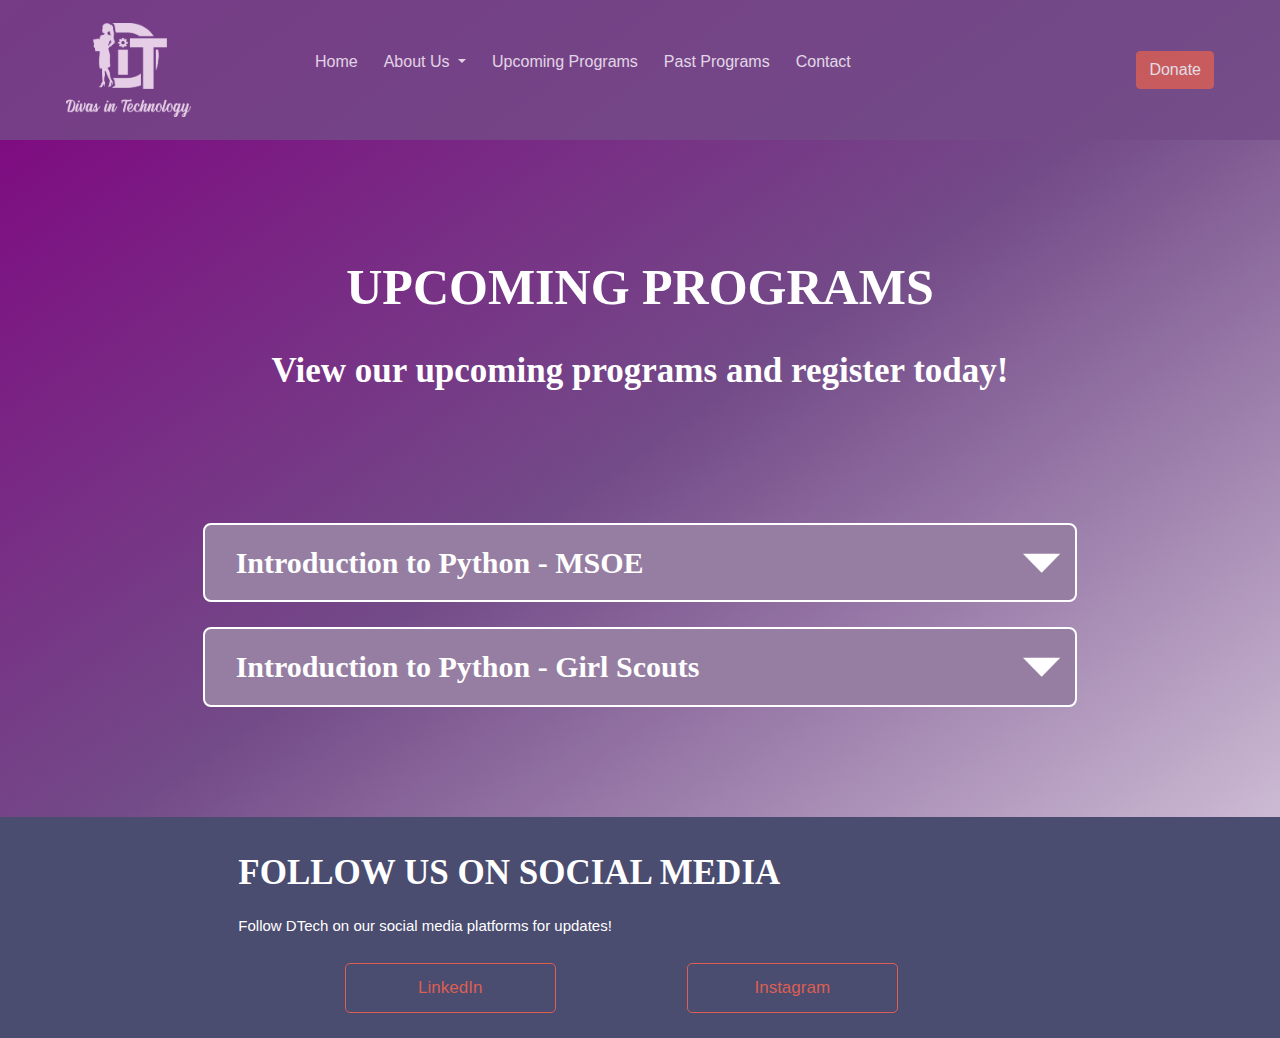
<file: pages/upcomingPrograms.html>
<!DOCTYPE html>
<html lang="en">
<head>
    <meta charset="UTF-8">
    <meta http-equiv="X-UA-Compatible" content="IE=edge">
    <meta name="viewport" content="width=device-width, initial-scale=1.0">
    <title>Divas in Technology</title>
    <link rel="stylesheet" href="../styles/main.css">
    <link rel="stylesheet" href="../styles/upcomingProgramsStyles.css">
    <link rel="stylesheet" href="https://stackpath.bootstrapcdn.com/bootstrap/4.3.1/css/bootstrap.min.css" integrity="sha384-ggOyR0iXCbMQv3Xipma34MD+dH/1fQ784/j6cY/iJTQUOhcWr7x9JvoRxT2MZw1T" crossorigin="anonymous">
</head>
<body id="programs">
    <!-- Navbar -->
    <nav class="navbar fixed-top navbar-expand-lg">
        <a class="navbar-brand" href="../index.html"><img src="../images/logo.png" id="navbar-logo"></a>
        <button class="navbar-toggler" type="button" data-toggle="collapse" data-target="#navbarNavDropdown" aria-controls="navbarNavDropdown" aria-expanded="false" aria-label="Toggle navigation">
            <img src="../images/menuIcon.png" id="menu-icon">
            <span class="navbar-toggler-icon"></span>
        </button>

        <div class="collapse navbar-collapse" id="navbarNavDropdown">
            <ul class="navbar-nav mr-auto">
                <li class="nav-item">
                    <a class="nav-link" href="../index.html">Home <span class="sr-only">(current)</span></a>
                </li>
                <li class="nav-item dropdown">
                    <p class="nav-link dropdown-toggle" id="navbarDropdownMenuLink" data-toggle="dropdown" aria-haspopup="true" aria-expanded="false">
                        About Us
                    </p>
                    <div class="dropdown-menu" aria-labelledby="navbarDropdownMenuLink">
                        <a class="dropdown-item" href="mission.html">Our Mission and Vision</a>
                        <a class="dropdown-item" href="boardMembers.html">Board Members</a>
                        <a class="dropdown-item" href="partners.html">Partners</a>
                        <a class="dropdown-item" href="volunteers.html">Volunteers</a>
                    </div>
                </li>
                <li class="nav-item active">
                    <a class="nav-link" href="upcomingPrograms.html">Upcoming Programs</a>
                </li>
                <li class="nav-item">
                    <a class="nav-link" href="pastPrograms.html">Past Programs</a>
                </li>
                <li class="nav-item">
                    <a class="nav-link" href="contactUs.html">Contact</a>
                </li>
            </ul>
            <span class="navbar-text">
                <a href="#" target="_blank">
                    <button class="btn my-2 my-sm-0" id="donate-btn">Donate</button>
                </a>
            </span>
            <!-- <form class="form-inline my-2 my-lg-0">
                <input class="form-control mr-sm-2" type="search" placeholder="Search" aria-label="Search">
                <button class="btn my-2 my-sm-0" id="search-btn" type="submit">Search</button>
            </form> -->
        </div>
    </nav>

    <!-- Content -->
    <div class="container.fluid">
        <div class="row" style="margin-top: 100px;">
            <div class="col-md-2"></div>
            <div class="col-md-8" id="page-title">
                <p>UPCOMING PROGRAMS</p>
                <p class="page-subheading">View our upcoming programs and register today!</p>

            </div>
        </div>
        <div class="row">
            <div class="col-md-2"></div>
            <div class="col-md-8 program-dropdown" id="program1">
                <div class="row">
                    <div class="col-md-11">
                        <p class="dropdown-title">Introduction to Python - MSOE</p>
                    </div>
                    <div class="col-md-1">
                        <img src="../images/downArrowWhite.png" id="arrow1">
                    </div>
                </div>
            </div>
        </div>
        <div class="row" id="program1-info">
            <div class="col-md-2"></div>
            <div class="col-md-8 program-box">
                <p class="program-title">Introduction to Python</p>
                <p class="program-subheading">Spring 2023</p>
                <p class="program-subheading">Led by DTech, In partnership with MSOE</p>
                <p class="program-description">
                    <b>Who:</b> Middle Schoolers (6th-8th graders)<br>
                    <b>When:</b> January 13 and 20 (Saturdays), 1-5pm<br>
                    <b>Where:</b> MSOE STEM Center<br>
                    <b>What:</b> In this two day event, students will learn the basic concepts of programming in Python
                    and develop Python projects. No experience is required.
                    Snacks, swag, and mini-prizes will be provided!<br>
                    A program fee of $15 is required to attend (scholarships available if needed).<br>
                    There are limited spots, so register soon!!
                </p>
                <a href="https://www.eventbrite.com/e/intro-to-python-tickets-760836952807?aff=oddtdtcreator" role="button" class="btn btn-dark" id="link-btn" target="_blank">REGISTER NOW!</a>
            </div>
        </div>
        <div class="row">
            <div class="col-md-2"></div>
            <div class="col-md-8 program-dropdown" id="program2">
                <div class="row">
                    <div class="col-md-11">
                        <p class="dropdown-title">Introduction to Python - Girl Scouts</p>
                    </div>
                    <div class="col-md-1">
                        <img src="../images/downArrowWhite.png" id="arrow2">
                    </div>
                </div>
            </div>
        </div>
        <div class="row" id="program2-info">
            <div class="col-md-2"></div>
            <div class="col-md-8 program-box">
                <p class="program-title">Introduction to Python</p>
                <p class="program-subheading">Spring 2023</p>
                <p class="program-subheading">Led by DTech, In partnership with Badgerland Girl Scouts and MATC</p>
                <p class="program-description">
                    <b>Who:</b> Junior Badgerland Girl Scouts<br>
                    <b>When:</b> April 20-21 (Saturday and Sunday, 9am-4pm both days)<br>
                    <b>Where:</b> Madison Area Technical College STEM Center<br>
                    <b>What:</b> In this two day event, students will learn the basic concepts of programming in Python.
                    No experience is required. Participants will achieve the Coding for Good 1: Coding Basics badge.
                    Lunch and mini-prizes will be provided!<br>
                    A program fee of $15 is required to attend (scholarships available if needed).<br>
                    There are limited spots, so register soon!!
                </p>
                <a href="https://www.eventbrite.com/e/introduction-to-python-gs-juniors-tickets-764844198587?aff=oddtdtcreator" role="button" class="btn btn-dark" id="link-btn" target="_blank">REGISTER NOW!</a>
            </div>
        </div>
        <!-- Place holder -->
        <!-- <div class="row">
            <div class="col-md-2"></div>
            <div class="col-md-8 program-dropdown" id="program3">
                <div class="row">
                    <div class="col-md-11">
                        <p class="dropdown-title">PROGRAM NAME</p>
                    </div>
                    <div class="col-md-1">
                        <img src="../images/downArrowWhite.png" id="arrow3">
                    </div>
                </div>
            </div>
        </div> -->
        <!-- <div class="row" id="program3-info">
            <div class="col-md-2"></div>
            <div class="col-md-8 program-box">
                <p class="program-title">PROGRAM NAME</p>
                <p class="program-subheading">SEASON YEAR</p>
                <p class="program-subheading">Led by DTech, In partnership with PARTNER</p>
                <p class="program-description">
                    <b>Who:</b> TARGET GROUP<br>
                    <b>When:</b> DATES AND TIMES<br>
                    <b>Where:</b> LOCATION<br>
                    <b>What:</b> PROGRAM DESCRIPTION<br>
                    PROGRAM FEE<br>
                </p>
                <a href="#" role="button" class="btn btn-dark" id="link-btn" target="_blank">REGISTER NOW!</a>
            </div>
        </div> -->

        <!-- Contact Us -->
        <div class="row break-pt"></div>
        <div class="row contact-bg">
            <div class="col-md-2"></div>
            <div class="col-md-8">
                <p id="contact-title">FOLLOW US ON SOCIAL MEDIA</p>
                <p id="contact-message">Follow DTech on our social media platforms for updates!</p>
            </div>
        </div>
        <div class="row contact-bg">
            <div class="col-md-2"></div>
            <div class="col-md-8">
                <a href="https://www.linkedin.com/company/divas-in-technology" target="_blank" class="link">
                    <button class="social-media">
                        LinkedIn
                    </button>
                </a>
                <a href="https://www.instagram.com/tech.divas/" target="_blank" class="link">
                    <button class="social-media">
                        Instagram
                    </button>
                </a>
            </div>
        </div>
    </div>

<!-- Bootstrap Javascript Links -->
<script src="https://code.jquery.com/jquery-3.3.1.slim.min.js" integrity="sha384-q8i/X+965DzO0rT7abK41JStQIAqVgRVzpbzo5smXKp4YfRvH+8abtTE1Pi6jizo" crossorigin="anonymous"></script>
<script src="https://cdnjs.cloudflare.com/ajax/libs/popper.js/1.14.7/umd/popper.min.js" integrity="sha384-UO2eT0CpHqdSJQ6hJty5KVphtPhzWj9WO1clHTMGa3JDZwrnQq4sF86dIHNDz0W1" crossorigin="anonymous"></script>
<script src="https://stackpath.bootstrapcdn.com/bootstrap/4.3.1/js/bootstrap.min.js" integrity="sha384-JjSmVgyd0p3pXB1rRibZUAYoIIy6OrQ6VrjIEaFf/nJGzIxFDsf4x0xIM+B07jRM" crossorigin="anonymous"></script>
<script src="../javascript/programsDropdown.js"></script>
</body>
</html>
</file>
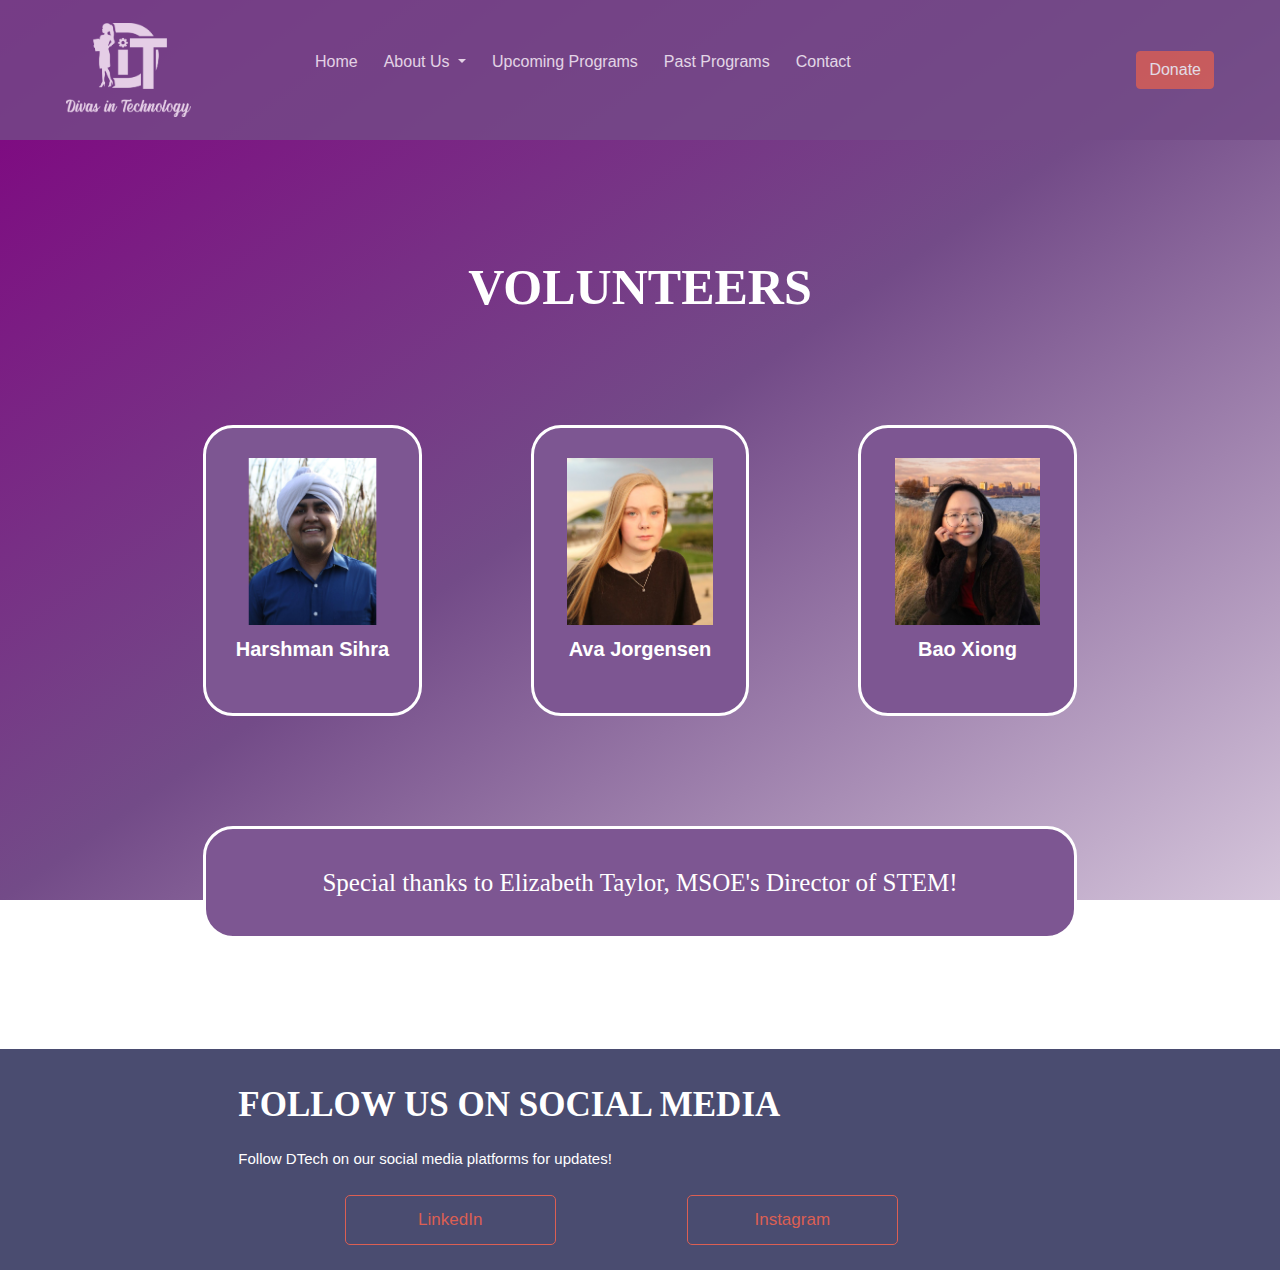
<file: pages/volunteers.html>
<!DOCTYPE html>
<html lang="en">
<head>
    <meta charset="UTF-8">
    <meta http-equiv="X-UA-Compatible" content="IE=edge">
    <meta name="viewport" content="width=device-width, initial-scale=1.0">
    <title>Divas in Technology</title>
    <link rel="stylesheet" href="../styles/main.css">
    <link rel="stylesheet" href="../styles/volunteersStyles.css">
    <link rel="stylesheet" href="https://stackpath.bootstrapcdn.com/bootstrap/4.3.1/css/bootstrap.min.css" integrity="sha384-ggOyR0iXCbMQv3Xipma34MD+dH/1fQ784/j6cY/iJTQUOhcWr7x9JvoRxT2MZw1T" crossorigin="anonymous">
</head>
<body id="volunteers">
    <!-- Navbar -->
    <nav class="navbar fixed-top navbar-expand-lg">
        <a class="navbar-brand" href="../index.html"><img src="../images/logo.png" id="navbar-logo"></a>
        <button class="navbar-toggler" type="button" data-toggle="collapse" data-target="#navbarNavDropdown" aria-controls="navbarNavDropdown" aria-expanded="false" aria-label="Toggle navigation">
            <img src="../images/menuIcon.png" id="menu-icon">
            <span class="navbar-toggler-icon"></span>
        </button>

        <div class="collapse navbar-collapse" id="navbarNavDropdown">
            <ul class="navbar-nav mr-auto">
                <li class="nav-item">
                    <a class="nav-link" href="../index.html">Home <span class="sr-only">(current)</span></a>
                </li>
                <li class="nav-item dropdown">
                    <p class="nav-link dropdown-toggle" id="navbarDropdownMenuLink" data-toggle="dropdown" aria-haspopup="true" aria-expanded="false">
                        About Us
                    </p>
                    <div class="dropdown-menu" aria-labelledby="navbarDropdownMenuLink">
                        <a class="dropdown-item" href="mission.html">Our Mission and Vision</a>
                        <a class="dropdown-item" href="boardMembers.html">Board Members</a>
                        <a class="dropdown-item" href="partners.html">Partners</a>
                        <a class="dropdown-item" href="volunteers.html">Volunteers</a>
                    </div>
                </li>
                <li class="nav-item">
                    <a class="nav-link" href="upcomingPrograms.html">Upcoming Programs</a>
                </li>
                <li class="nav-item">
                    <a class="nav-link" href="pastPrograms.html">Past Programs</a>
                </li>
                <li class="nav-item">
                    <a class="nav-link" href="contactUs.html">Contact</a>
                </li>
            </ul>
            <span class="navbar-text">
                <a href="#" target="_blank">
                    <button class="btn my-2 my-sm-0" id="donate-btn">Donate</button>
                </a>
            </span>
            <!-- <form class="form-inline my-2 my-lg-0">
                <input class="form-control mr-sm-2" type="search" placeholder="Search" aria-label="Search">
                <button class="btn my-2 my-sm-0" id="search-btn" type="submit">Search</button>
            </form> -->
        </div>
    </nav>

    <!-- Content -->
    <div class="container.fluid">
        <div class="row" style="margin-top: 100px;">
            <div class="col-md-2"></div>
            <div class="col-md-8" id="page-title">
                VOLUNTEERS
            </div>
        </div>
        <div class="row">
            <div class="col-md-2"></div>
            <div class="col-md-2 box">
                <img src="../images/profilePics/harshman.png" class="picture">
                <p class="name">Harshman Sihra</p>
            </div>
            <div class="col-md-1"></div>
            <div class="col-md-2 box">
                <img src="../images/profilePics/ava.png" class="picture">
                <p class="name">Ava Jorgensen</p>
            </div>
            <div class="col-md-1"></div>
            <div class="col-md-2 box">
                <img src="../images/profilePics/bao.png" class="picture">
                <p class="name">Bao Xiong</p>
            </div>
        </div>
        <div class="row break-pt"></div>
        <div class="row">
            <div class="col-md-2"></div>
            <div class="col-md-8 box">
                <p id="special-thanks">Special thanks to Elizabeth Taylor, MSOE's Director of STEM!</p>
            </div>
        </div>

        
        <!-- Contact Us -->
        <div class="row break-pt"></div>
        <div class="row contact-bg">
            <div class="col-md-2"></div>
            <div class="col-md-8">
                <p id="contact-title">FOLLOW US ON SOCIAL MEDIA</p>
                <p id="contact-message">Follow DTech on our social media platforms for updates!</p>
            </div>
        </div>
        <div class="row contact-bg">
            <div class="col-md-2"></div>
            <div class="col-md-8">
                <a href="https://www.linkedin.com/company/divas-in-technology" target="_blank" class="link">
                    <button class="social-media">
                        LinkedIn
                    </button>
                </a>
                <a href="https://www.instagram.com/tech.divas/" target="_blank" class="link">
                    <button class="social-media">
                        Instagram
                    </button>
                </a>
            </div>
        </div>
    </div>
    </div>

<!-- Bootstrap Javascript Links -->
<script src="https://code.jquery.com/jquery-3.3.1.slim.min.js" integrity="sha384-q8i/X+965DzO0rT7abK41JStQIAqVgRVzpbzo5smXKp4YfRvH+8abtTE1Pi6jizo" crossorigin="anonymous"></script>
<script src="https://cdnjs.cloudflare.com/ajax/libs/popper.js/1.14.7/umd/popper.min.js" integrity="sha384-UO2eT0CpHqdSJQ6hJty5KVphtPhzWj9WO1clHTMGa3JDZwrnQq4sF86dIHNDz0W1" crossorigin="anonymous"></script>
<script src="https://stackpath.bootstrapcdn.com/bootstrap/4.3.1/js/bootstrap.min.js" integrity="sha384-JjSmVgyd0p3pXB1rRibZUAYoIIy6OrQ6VrjIEaFf/nJGzIxFDsf4x0xIM+B07jRM" crossorigin="anonymous"></script>
</body>
</html>
</file>
<file: styles/main.css>
/* Navbar Styles */
.navbar {
    background-color: #734B88;
    opacity: 0.8;
    position: fixed block;
    width: 100%;
    top: 0;
    left: 0;

}
#navbar-logo {
    width: 125px;
    margin: 10px 100px 10px 50px;
}
.nav-link {
    color: white;
    margin-right: 10px;
}
.nav-link:hover {
    color: #AFAFB3;
}
#donate-btn {
    margin-right: 50px;
    margin-top: 0px;
    color: white;
    background-color: #DC5F53;
    border-style: solid;
    border-color: #DC5F53;
    /* margin-left: 200%; */
}
#donate-btn:hover {
    font-variant: small-caps;
    font-weight: bold;
}
#menu-icon {
    width: 50px;
}

/* Titles */
#page-title {
    margin: 150px 0px 100px 0px;
    font-family: Optima;
    font-weight: bold;
    font-size: 50px;
    text-align: center;
    color: white;
}

/* Contact Us Styles */
.contact-bg {
    background-color: #4A4C70;
}
#contact-title {
    margin-top: 30px;
    margin-left: 20px;
    font-family: Optima;
    font-weight: bold;
    font-size: 35px;
    color: white;
}
#contact-message {
    margin-bottom: 25px;
    margin-left: 20px;
    font-family: Arial, Helvetica, sans-serif;
    font-size: 15px;
    color: white;
}
.break-pt {
    height: 110px;
}
.social-media {
    text-align: center;
    margin-left: 15%;
    margin-bottom: 25px;
    height: 50px;
    width: 25%;
    background-color: #4A4C70;
    border-style: solid;
    border-width: 1px;
    border-radius: 5px;
    border-color: #DC5F53;
    color: #DC5F53;
    display: inline;
}
.social-media:hover {
    background-color: #DC5F53;
    color: white;
}

/* Links */
.link {
    font-family: Arial, Helvetica, sans-serif;
    color: #DC5F53;
    font-size: 17px;
}
.link:hover {
    color: #AFAFB3;
    text-decoration: none;
}
</file>
<file: styles/homePageStyles.css>
/* Home Page Styles */
#home-page {
    background-image: linear-gradient(to bottom right, purple, #734B88, #D5C5DB);
    background-repeat: no-repeat;
    background-size: cover;
    color: white;
    background-attachment: fixed;
}
.box {
    background-color: #7D5692;
    border-radius: 30px;
    padding: 30px 40px 30px 40px;
    border: solid 3px white;
}
.box-title {
    font-family: Optima;
    font-weight: bold;
    font-size: 40px;
}
.box-paragraph {
    font-family: Optima;
    font-size: 17px;
}
#link-btn {
    margin: 10px auto;
    color: white;
    background-color: #DC5F53;
    border-style: solid;
    border-color: #DC5F53;
}
#link-btn:hover {
    border: solid 2px white;
}

/* Title */
#title {
    margin: 100px 0px 15px 0px;
    font-family: 'Times New Roman';
    font-weight: bold;
    font-size: 100px;
    text-align: center;
}

/* Mottos */
#flower-motto {
    margin: 0px 0px 20px 0px;
    font-family: cursive;
    font-weight: bold;
    font-size: 45px;
    text-align: center;
}
#flower-divider {
    margin-bottom: 20px;
    width: 100%;
}

/* Upcoming Programs */
#upcoming-box {
    background-color: #967EA3;
    border-radius: 10px;
    border: solid 1px white;
    padding: 10px 10px 10px 10px;
    margin: 10px 10px 10px 10px;
    cursor: pointer;
    position: relative;
    color: white
}
#upcoming-box:hover {
    background-color: white;
    color: #967EA3;
}
.program-title {
    font-family: Optima;
    font-size: 25px;
}
.program-date {
    font-family: Optima;
    font-size: 20px;
}
</file>
<file: styles/pastProgramsStyles.css>
/* Past Programs Page Styles */
#past-programs {
    background-image: linear-gradient(to bottom right, purple, #734B88, #D5C5DB);
    background-repeat: no-repeat;
    background-size: cover;
    color: black;
    background-attachment: fixed;
}

/* Main Background */
.main-bg {
    background-color: #D5C5DB;
}

/* Program Description Backgrounds */
.prog-bg {
    background-color: #A492AE;
}
.ceremony-bg {
    background-color: #734B88;
}

.program-box {
    background-color: #7D5692;
    background-color: #7D5692;
    border-radius: 30px;
    padding: 30px 40px 30px 40px;
    border: solid 3px white;
    margin: 10px;
}
.program-title {
    font-family: Optima;
    font-weight: bold;
    font-size: 25px;
    color: white;
    margin: 10px 10px 10px 10px;
}
.program-subheading {
    font-family: Optima;
    font-weight: bold;
    font-size: 15px;
    margin: 0px 10px 0px 10px;
    margin-bottom: 0px;
    color: white;
}
.program-description {
    font-family: Optima;
    font-size: 17px;
    margin-top: 5px;
    margin: 5px 10px 10px 10px;
    color: white;
}
.ceremony-btn {
    text-align: center;
    margin-left: 15%;
    margin-right: 15%;
    margin-top: 10px;
    height: 50px;
    width: 70%;
    background-color: #DC5F53;
    border-style: solid;
    border-width: 1px;
    border-radius: 5px;
    border-color: #DC5F53;
    color: white;
}
.ceremony-btn:hover {
    border-color: white;
}
.pic {
    width: 100%;
}
#link-btn {
    margin: 10px auto;
    color: white;
    background-color: #DC5F53;
    border-style: solid;
    border-color: #DC5F53;
}
#link-btn:hover {
    border: solid 2px white;
}
</file>
<file: styles/contactUsStyles.css>
/* Contact Us Page Styles */
#contact {
    background-image: linear-gradient(to bottom right, purple, #734B88, #D5C5DB);
    background-repeat: no-repeat;
    background-size: cover;
    color: black;
    background-attachment: fixed;
}

.page-subheading {
    font-family: Optima;
    font-weight: bold;
    font-size: 25px;
    margin: 20px 0px 0px 0px;
    color: white;
    text-align: center;
}
#contact-form {
    background-color: #7D5692;
    border-radius: 30px;
    border: solid 3px white;
    padding: 30px 0px;
    width: 100%;
    height: 1000px;
}
</file>
<file: styles/missionStyles.css>
/* Our Mission Page Styles */
#our-mission {
    background-image: linear-gradient(to bottom right, purple, #734B88, #D5C5DB);
    background-repeat: no-repeat;
    background-size: cover;
    color: black;
    background-attachment: fixed;
}

.motto {
    font-family: cursive;
    font-size: 25px;
    font-weight: bold;
    margin: 0px 0px 0px 0px;
    margin-bottom: 0px;
    color: white;
}
.motto-subheading {
    font-family: cursive;
    font-size: 17px;
    margin: 0px 0px 0px 45%;
    margin-bottom: 0px;
    color: white;
}
#logo {
    width: 100%;
    margin-left: 50px;
    margin-top: 50px;

}

.box {
    background-color: #7D5692;
    border-radius: 30px;
    padding: 30px 40px 30px 40px;
    border: solid 3px white;
    color: white;
    margin-bottom: 25px;
}
.left {
    margin-right: 20px;
}
.box-title {
    font-family: Optima;
    font-weight: bold;
    font-size: 40px;
}
.box-paragraph {
    font-family: Optima;
    font-size: 17px;
}
</file>
<file: styles/partnersStyles.css>
/* Our Partners Page Styles */
#partners {
    background-image: linear-gradient(to bottom right, purple, #734B88, #D5C5DB);
    background-repeat: no-repeat;
    background-size: cover;
    color: black;
    background-attachment: fixed;
}

.picture {
    margin-right: 10%;
    width: 90%;
}
.picture-box {
    position: relative;
    top: 15px;
}
.box {
    background-color: #7D5692;
    border-radius: 30px;
    padding: 30px 40px 30px 40px;
    border: solid 3px white;
    color: white;
    /* margin-bottom: 25px; */
}
.box-title {
    font-family: Optima;
    font-weight: bold;
    font-size: 40px;
}
.box-subheading {
    font-family: Optima;
    font-weight: bold;
    font-size: 25px;
}
.box-paragraph {
    font-family: Optima;
    font-size: 17px;
}
#link-btn {
    margin: 10px auto;
    color: white;
    background-color: #DC5F53;
    border-style: solid;
    border-color: #DC5F53;
}
#link-btn:hover {
    border: solid 2px white;
}
</file>
<file: styles/upcomingProgramsStyles.css>
/* Upcoming Programs Page Styles */
#programs {
    background-image: linear-gradient(to bottom right, purple, #734B88, #D5C5DB);
    background-repeat: no-repeat;
    background-size: cover;
    color: black;
    background-attachment: fixed;
}

.page-subheading {
    font-family: Optima;
    font-weight: bold;
    font-size: 35px;
    margin: 20px 0px 0px 0px;
    color: white;
    text-align: center;
}

/* Program Dropdown */
.program-dropdown {
    margin-top: 25px;
    border-style: solid;
    border-color: white;
    border-width: 2px;
    border-radius: 8px;
    color: white;
    background-color:#967EA3;
}
.dropdown-title {
    font-family: Optima;
    font-weight: bold;
    font-size: 30px;
    margin: 2% 2% 2% 2%;
}
#arrow1, #arrow2, #arrow3 {
    height: 50px;
    margin-top: 15px;
}
.program-dropdown:hover {
    background-color: #734B88;
}
#program1-info, #program2-info, #program3-info {
    display: none;
}

/* Programs */
.program-title {
    font-family: Optima;
    font-weight: bold;
    font-size: 25px;
    color: white;
    margin: 30px 20px 5px 20px;
}
.program-subheading {
    font-family: Optima;
    font-weight: bold;
    font-size: 17px;
    margin: 0px 20px 0px 20px;
    color: white;
}
.program-description {
    font-family: Optima;
    font-size: 17px;
    margin: 5px 20px 5px 20px;
    color: white;
}
.register {
    margin: 5px 5% 5% 5%;
}
#break-pt2 {
    height: 50px;
}

.program-box {
    background-color: #7D5692;
    padding-bottom: 50px;
    border-radius: 5px;
    border: solid 1px white;
}
#link-btn {
    margin: 10px 20px;
    color: white;
    background-color: #DC5F53;
    border-style: solid;
    border-color: #DC5F53;
}
#link-btn:hover {
    border: solid 2px white;
}
</file>
<file: styles/volunteersStyles.css>
/* Volunteers Page Styles */
#volunteers {
    background-image: linear-gradient(to bottom right, purple, #734B88, #D5C5DB);
    background-repeat: no-repeat;
    background-size: cover;
    color: black;
    background-attachment: fixed;
}

/* Volunteers */
.name {
    font-family: Arial, Helvetica, sans-serif;
    font-weight: bold;
    font-size: 20px;
    text-align: center;
    margin: 5% 0px 10% 0px;
}
.picture {
    margin-right: 10%;
    margin-left: 10%;
    width: 80%;
}
#special-thanks {
    font-family: Optima;
    font-size: 25px;
    margin: 5px 0px 5px 0px;
    color: white;
    text-align: center;
}
.picture-box {
    position: relative;
    height: auto;
}
.box {
    background-color: #7D5692;
    border-radius: 30px;
    padding: 30px 40px 30px 40px;
    border: solid 3px white;
    color: white;
    /* margin-bottom: 25px; */
}
.box-title {
    font-family: Optima;
    font-weight: bold;
    font-size: 40px;
}
.box-subheading {
    font-family: Optima;
    font-weight: bold;
    font-size: 25px;
}
.box-paragraph {
    font-family: Optima;
    font-size: 17px;
}
</file>
